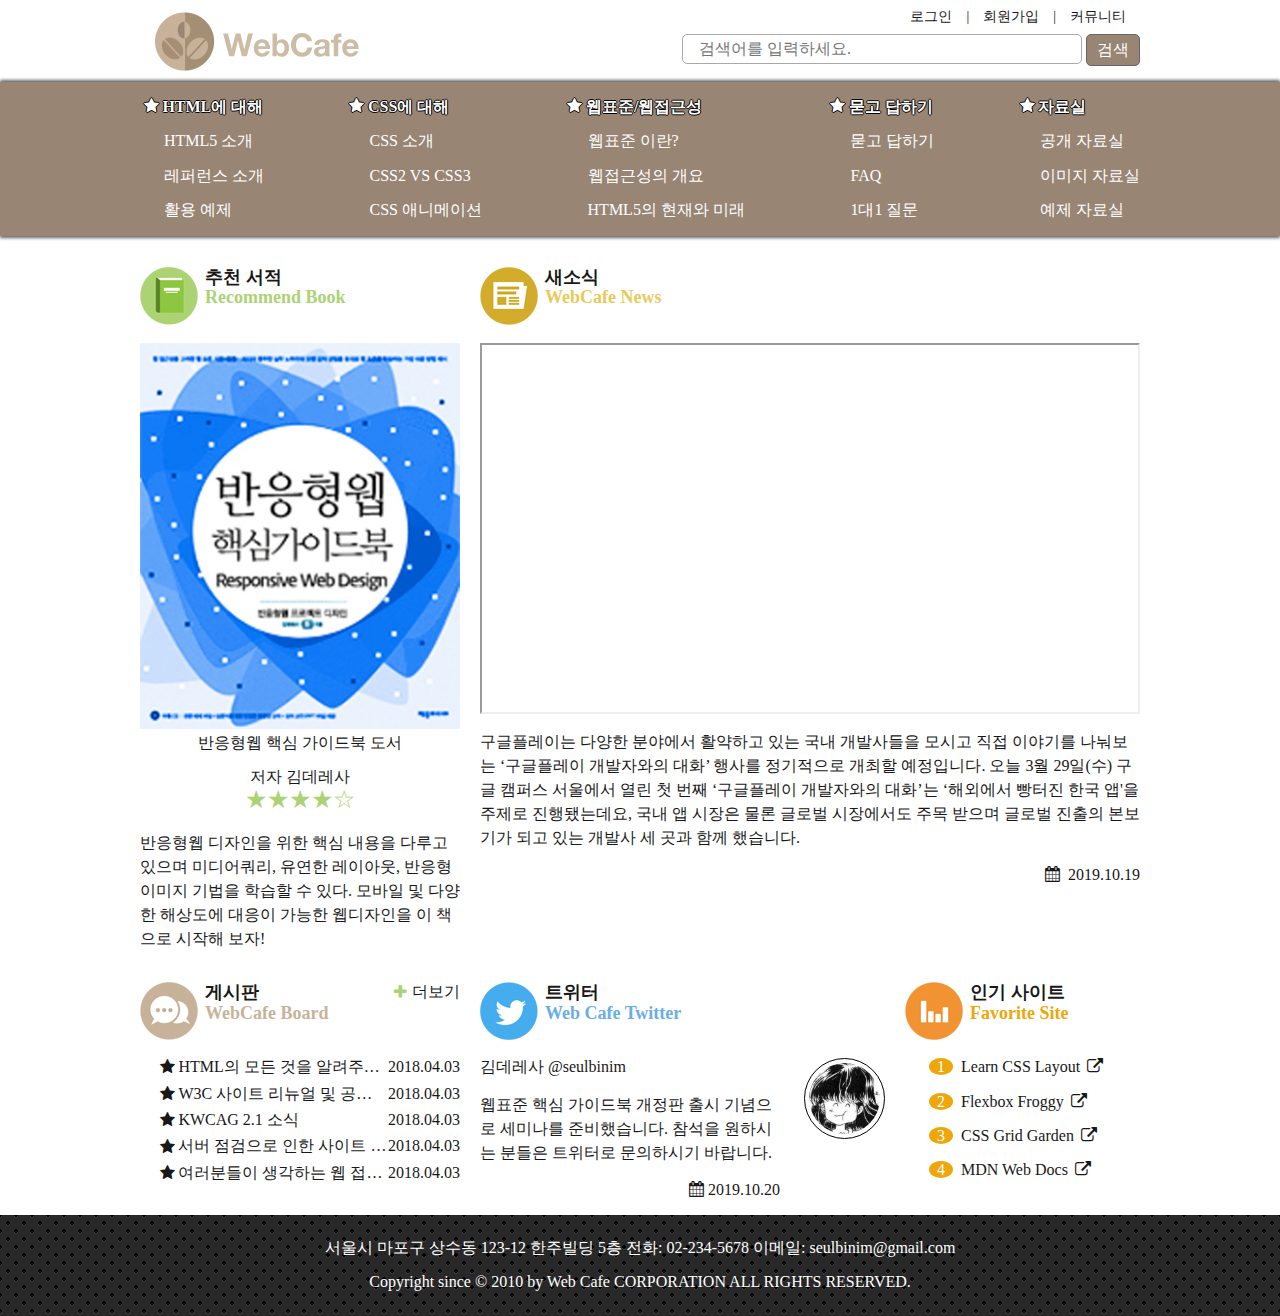
<file: after/index.html>
<!DOCTYPE html>
<html lang="ko-KR">

<head>
  <meta charset="UTF-8">
  <meta name="viewport" content="width=device-width, initial-scale=1.0">
  <meta http-equiv="X-UA-Compatible" content="ie=edge">
  <title>반응형 웹 - 웹카페</title>
  <link href="//spoqa.github.io/spoqa-han-sans/css/SpoqaHanSans-kr.css" rel="stylesheet" type="text/css">
  <link rel="stylesheet" href="css/fonts.css">
  <link rel="stylesheet" href="css/normalize.css">
  <link rel="stylesheet" href="css/style.css">
  <link rel="stylesheet" media="screen and (max-width:999px)" href="css/layout/mobile.css">
  <link rel="stylesheet" media="screen and (min-width:1000px)" href="css/layout/desktop.css">
  <script src="./js/menu.js" defer></script>
</head>

<body>
  <div class="container">
    <header class="appHeader">
      <h1 class="brand"><a href="./index.html"><img src="./images/rwd-logo.png" alt="Web Cafe"></a></h1>
      <ul class="memberOnly">
        <li><a href="#">로그인</a><span class="divider" aria-hidden="true">|</span></li>
        <li><a href="#">회원가입</a><span class="divider" aria-hidden="true">|</span></li>
        <li><a href="#">커뮤니티</a></li>
      </ul>
      <form  class="searchForm" action="https://formspree.io/seulbinim@gmail.com" method="POST">
        <fieldset>
          <legend>검색</legend>
          <input type="search" aria-label="검색어" name="search" required placeholder="검색어를 입력하세요.">
          <button type="submit" class="button buttonSearch">검색</button>
        </fieldset>
      </form>
    </header>
    <nav class="appNavigation menu">
      <h2 class="a11yHidden">메인 메뉴</h2>
      <button class="buttonNone buttonBurger" aria-label="메뉴 열기">
        <span class="burgerBar round positionTop"></span>
        <span class="burgerBar round positionMiddle"></span>
        <span class="burgerBar round positionBottom"></span>
      </button>
      <ul class="menu__list">
        <li class="menu__item">
          <a href="#" class="menu__link">HTML에 대해</a>
          <ul class="menu__subMenu">
            <li><a href="#">HTML5 소개</a></li>
            <li><a href="#">레퍼런스 소개</a></li>
            <li><a href="#">활용 예제</a></li>
          </ul>
        </li>
        <li class="menu__item">
          <a href="#" class="menu__link">CSS에 대해</a>
          <ul class="menu__subMenu">
            <li><a href="#">CSS 소개</a></li>
            <li><a href="#">CSS2 VS CSS3</a></li>
            <li><a href="#">CSS 애니메이션</a></li>
          </ul>
        </li>
        <li class="menu__item">
          <a href="#" class="menu__link">웹표준/웹접근성</a>
          <ul class="menu__subMenu">
            <li><a href="#">웹표준 이란?</a></li>
            <li><a href="#">웹접근성의 개요</a></li>
            <li><a href="#">HTML5의 현재와 미래</a></li>
          </ul>
        </li>
        <li class="menu__item">
          <a href="#" class="menu__link">묻고 답하기</a>
          <ul class="menu__subMenu">
            <li><a href="#">묻고 답하기</a></li>
            <li><a href="#">FAQ</a></li>
            <li><a href="#">1대1 질문</a></li>
          </ul>
        </li>
        <li class="menu__item">
          <a href="#" class="menu__link">자료실</a>
          <ul class="menu__subMenu">
            <li><a href="#">공개 자료실</a></li>
            <li><a href="#">이미지 자료실</a></li>
            <li><a href="#">예제 자료실</a></li>
          </ul>
        </li>
      </ul>
    </nav>
    <main class="appMain">
      <section class="book">
        <h2 class="book__title ir irBook">
          추천 서적
          <span class="book__enTitle themeGreen">
            Recommend Book
          </span>
        </h2>
        <figure class="book__cover">
          <img class="responsive" src="images/book_rwd.jpg" alt="" aria-labelledby="book__coverCaption" />
          <figcaption id="book__coverCaption">
            반응형웹 핵심 가이드북 도서
          </figcaption>
        </figure>
        <dl class="book__info">
          <dt>저자</dt>
          <dd>김데레사</dd>
          <dt class="a11yHidden">평점</dt>
          <dd class="themeGreen" aria-label="5점 만점에 4점">
            <span aria-hidden="true">★★★★☆</span>
          </dd>
        </dl>
        <p class="book__summary">
          반응형웹 디자인을 위한 핵심 내용을 다루고 있으며 미디어쿼리, 유연한
          레이아웃, 반응형 이미지 기법을 학습할 수 있다. 모바일 및 다양한
          해상도에 대응이 가능한 웹디자인을 이 책으로 시작해 보자!
        </p>
      </section>
      <section class="news">
        <h2 class="news__title ir irNews">
          새소식 <span class="news__enTitle themeYellow">WebCafe News</span>
        </h2>
        <figure class="news__videoContainer">
          <!-- <video class="news__video responsive" poster="media/poster.jpg" controls>
            <source src="media/stories.mp4" type="video/mp4" />
            <track
              src="media/stories-en.vtt"
              kind="captions"
              srclang="en"
              label="English Caption"
            />
          </video> -->
          <div class="iframeContainer iframe16To9">
            <iframe class="iframeContainer__video" src="https://www.youtube.com/embed/0Jw7OBkkfzo" allowfullscreen></iframe>
          </div>
          <figcaption class="a11yHidden">구글 개발자 이야기</figcaption>
        </figure>
        <p class="news__summary">
          구글플레이는 다양한 분야에서 활약하고 있는 국내 개발사들을 모시고 직접
          이야기를 나눠보는 ‘구글플레이 개발자와의 대화’ 행사를 정기적으로
          개최할 예정입니다. 오늘 3월 29일(수) 구글 캠퍼스 서울에서 열린 첫 번째
          ‘구글플레이 개발자와의 대화’는 ‘해외에서 빵터진 한국 앱'을 주제로
          진행됐는데요, 국내 앱 시장은 물론 글로벌 시장에서도 주목 받으며 글로벌
          진출의 본보기가 되고 있는 개발사 세 곳과 함께 했습니다.
        </p>
        <time class="news__date icon-calendar" datetime="2019-10-19T14:03:23">
          2019.10.19
        </time>
      </section>
      <section class="board">
        <h2 class="board__title ir irBoard">
          <span id="boardHeading">게시판</span>
          <span class="board__enTitle themeBrown">WebCafe Board</span>
        </h2>
        <ul class="board__list">
          <li class="icon-star">
            <a href="#">HTML의 모든 것을 알려주마 샘플 활용법</a>
            <time datetime="2018-04-04T12:34:12">2018.04.03</time>
          </li>
          <li class="icon-star">
            <a href="#">W3C 사이트 리뉴얼 및 공지사항</a>
            <time datetime="2018-04-04T12:34:12">2018.04.03</time>
          </li>
          <li class="icon-star">
            <a href="#">KWCAG 2.1 소식</a>
            <time datetime="2018-04-04T12:34:12">2018.04.03</time>
          </li>
          <li class="icon-star">
            <a href="#">서버 점검으로 인한 사이트 이용안내 입니다.</a>
            <time datetime="2018-04-04T12:34:12">2018.04.03</time>
          </li>
          <li class="icon-star">
            <a href="#">여러분들이 생각하는 웹 접근성에 대해 이야기를 나누어 봅시다.</a>
            <time datetime="2018-04-04T12:34:12">2018.04.03</time>
          </li>
        </ul>
        <a href="#" class="board__more" aria-labelledby="boardHeading" title="게시판으로 이동"><span
            class="icon-plus themeGreen" aria-hidden="true"></span>더보기</a>
      </section>
      <section class="favorite">
        <h2 class="favorite__title ir irFavorite">
          인기 사이트<span class="favorite__enTitle themeOrange">Favorite Site</span>
        </h2>
        <ol class="favorite__list">
          <li class="favorite__listItem"><a href="http://ko.learnlayout.com/" target="_blank" title="새창으로 열립니다.">Learn CSS Layout <span
                class="icon-link-ext" aria-hidden="true"></span></a></li>
          <li class="favorite__listItem"><a href="http://flexboxfroggy.com/#ko" target="_blank" title="새창으로 열립니다.">Flexbox Froggy <span
                class="icon-link-ext" aria-hidden="true"></span></a></li>
          <li class="favorite__listItem"><a href="http://cssgridgarden.com/#ko" target="_blank" title="새창으로 열립니다.">CSS Grid Garden <span
                class="icon-link-ext" aria-hidden="true"></span></a></li>
          <li class="favorite__listItem"><a href="https://developer.mozilla.org/ko/" target="_blank" title="새창으로 열립니다.">MDN Web Docs <span
                class="icon-link-ext" aria-hidden="true"></span></a></li>
        </ol>
      </section>
      <article class="twitter">
        <h2 class="twitter__title ir irTwitter">
          트위터<span class="twitter__enTitle themeSkyblue">Web Cafe Twitter</span>
        </h2>
        <div class="twitter__user">
          <dl class="twitter__userInfo">
            <dt class="a11yHidden">사용자 이름</dt>
            <dd class="twitter__userName">김데레사</dd>
            <dt class="a11yHidden">사용자 아이디</dt>
            <dd class="twitter__userId"><a href="https://twitter.com/@naradesign">@seulbinim</a></dd>
          </dl>
          <figure class="twitter__userProfile">
            <img src="./images/seulbinim.jpg" alt="" class="responsive circlePhoto">
          </figure>
          <p class="twitter__summary">
            웹표준 핵심 가이드북 개정판 출시 기념으로 세미나를 준비했습니다. 참석을 원하시는 분들은 트위터로 문의하시기 바랍니다.
          </p>
          <time class="twitter__date icon-calendar" datetime="2019-10-20T10:49:17">2019.10.20</time>
        </div>
      </article>
    </main>
    <footer class="appFooter">
      <address class="address">
        <span>서울시 마포구 상수동 123-12 한주빌딩 5층</span>
        <span>전화: <a class="address__telephone" href="tel:022345678">02-234-5678</a></span>
        <span>이메일:
          <a class="address__link" href="mailto:seulbinim@gmail.com?subject=문의사항">seulbinim@gmail.com</a></span>
      </address>
      <small class="copyright">
        Copyright since &copy; 2010 by Web Cafe CORPORATION ALL RIGHTS RESERVED.
      </small>
    </footer>
  </div>
</body>

</html>
</file>
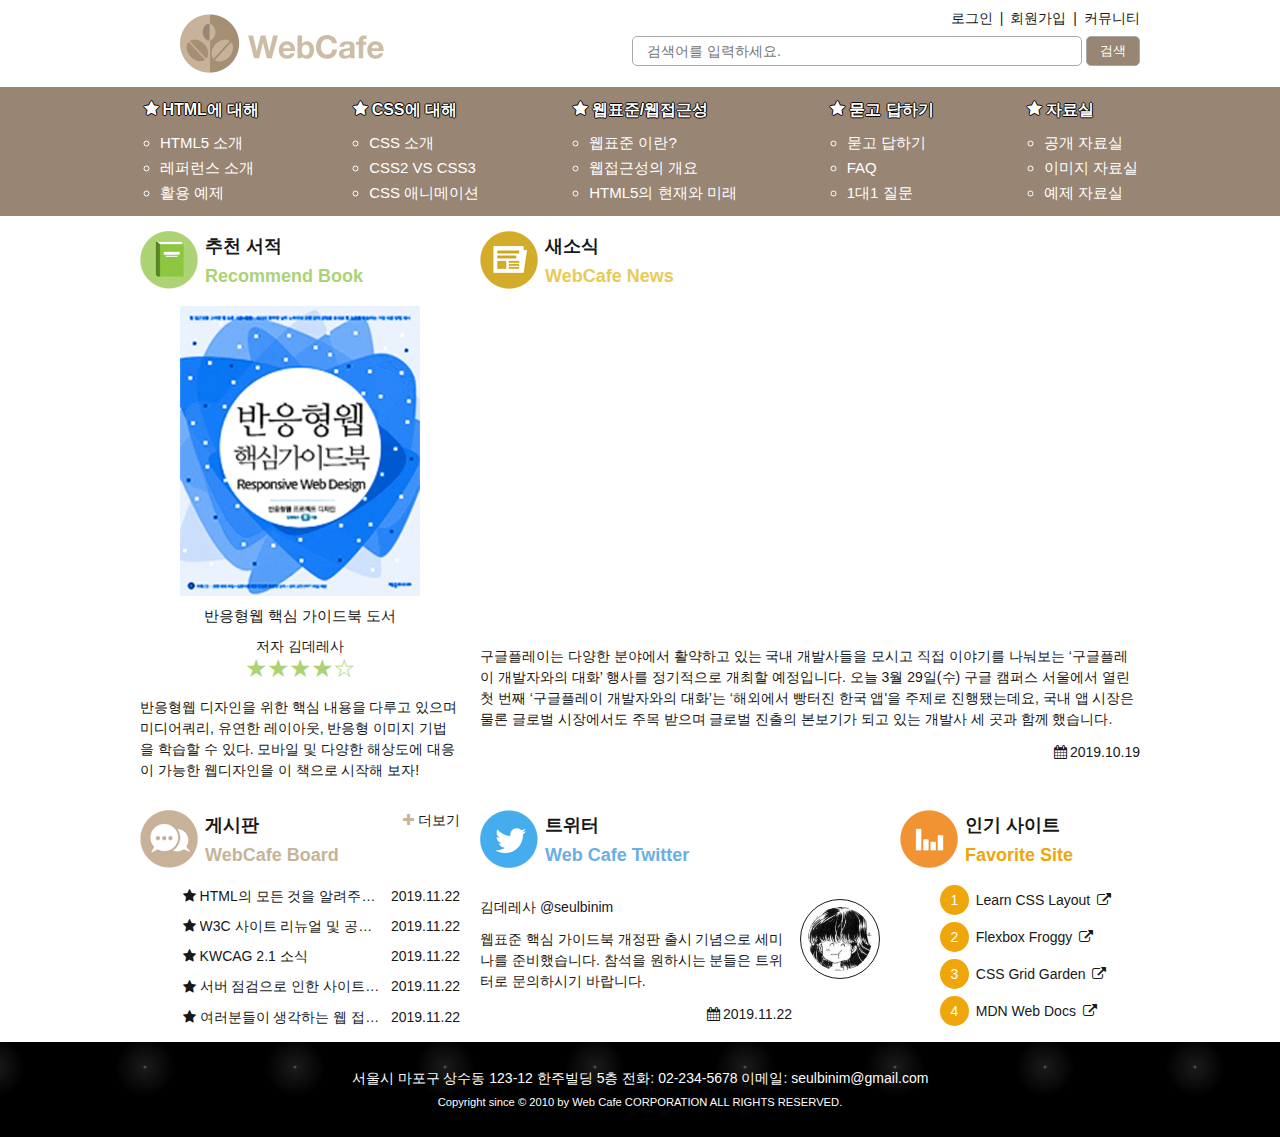
<file: before/index.html>
<!DOCTYPE html>
<html lang="en">

<head>
    <meta charset="UTF-8"/>
    <meta name="viewport" content="width=device-width, initial-scale=1.0"/>
    <meta http-equiv="X-UA-Compatible" content="ie=edge"/>
    <title>웹카페(Web Cafe)</title>
    <link rel="stylesheet" href="./css/normalize.css"/>
    <link rel="stylesheet" href="./css/webcafe.css"/>
    <link rel="stylesheet" href="./css/layout/mobile.css" media="screen and (max-width: 999px)"/>
    <link rel="stylesheet" href="./css/layout/desktop.css" media="screen and (min-width: 1000px)"/>
    <script src="./js/menu.js" defer></script>
</head>

<body>
<div class="container">
    <header class="header">
        <h1 class="logo"><a href="./index.html"><img src="./images/rwd-logo.png" alt=""></a></h1>
        <ul class="member reset-list">
            <li><a href="#">로그인</a><span class="divider" aria-hidden="true">|</span></li>
            <li><a href="#">회원가입</a><span class="divider" aria-hidden="true">|</span></li>
            <li><a href="#">커뮤니티</a></li>
        </ul>
        <h2 class="a11y-hidden">검색</h2>
        <form class="search-form" action="https://formspree.io/seulbinim@gmail.com" method="POST">
            <fieldset>
                <legend>검색</legend>
                <input type="search" aria-label="검색어" name="search" required placeholder="검색어를 입력하세요.">
                <button type="submit" class="button buttonSearch">검색</button>
            </fieldset>
        </form>
    </header>
    <nav class="navigation menu">
        <h2 class="a11y-hidden">메인 메뉴</h2>
        <button class="buttonBurger" aria-label="메뉴 열기">
            <span class="burgerBar round positionTop"></span>
            <span class="burgerBar round positionMiddle"></span>
            <span class="burgerBar round positionBottom"></span>
        </button>
        <ul class="menu-list">
            <li class="menu-item"><a href="#" class="menu-link">HTML에 대해</a>
                <ul class="submenu">
                    <li><a href="#">HTML5 소개</a></li>
                    <li><a href="#">레퍼런스 소개</a></li>
                    <li><a href="#">활용 예제</a></li>
                </ul>
            </li>
            <li class="menu-item"><a href="#" class="menu-link">CSS에 대해</a>
                <ul class="submenu">
                    <li><a href="#">CSS 소개</a></li>
                    <li><a href="#">CSS2 VS CSS3</a></li>
                    <li><a href="#">CSS 애니메이션</a></li>
                </ul>
            </li>
            <li class="menu-item">
                <a href="#" class="menu-link">웹표준/웹접근성</a>
                <ul class="submenu">
                    <li><a href="#">웹표준 이란?</a></li>
                    <li><a href="#">웹접근성의 개요</a></li>
                    <li><a href="#">HTML5의 현재와 미래</a></li>
                </ul>
            </li>
            <li class="menu-item"><a href="#" class="menu-link">묻고 답하기</a>
                <ul class="submenu">
                    <li><a href="#">묻고 답하기</a></li>
                    <li><a href="#">FAQ</a></li>
                    <li><a href="#">1대1 질문</a></li>
                </ul>
            </li>
            <li class="menu-item"><a href="#" class="menu-link">자료실</a>
                <ul class="submenu">
                    <li><a href="#">공개 자료실</a></li>
                    <li><a href="#">이미지 자료실</a></li>
                    <li><a href="#">예제 자료실</a></li>
                </ul>
            </li>
        </ul>
    </nav>
    <main class="main">
        <section class="book">
            <h2 class="book-title ir irBook">추천 서적<span class="book-enTitle themeGreen">Recommend Book</span></h2>
            <figure class="book-cover">
                <img class="responsive" src="images/book_rwd.jpg" alt="" aria-labelledby="book-coverCaption"/>
                <figcaption id="book-coverCaption">반응형웹 핵심 가이드북 도서</figcaption>
            </figure>
            <dl class="book-info">
                <dt>저자</dt>
                <dd>김데레사</dd>
                <dt class="a11y-hidden">평점</dt>
                <dd class="themeGreen" aria-label="5점 만점에 4점"><span aria-hidden="true">★★★★☆</span></dd>
            </dl>
            <p class="book-summary">
                반응형웹 디자인을 위한 핵심 내용을 다루고 있으며
                미디어쿼리, 유연한 레이아웃, 반응형 이미지 기법을
                학습할 수 있다.
                모바일 및 다양한 해상도에 대응이 가능한 웹디자인을
                이 책으로 시작해 보자!
            </p>
        </section>
        <section class="news">
            <h2 class="news-title ir irNews">새소식 <span class="news-enTitle themeYellow">WebCafe News</span></h2>
            <figure class="news-container">
                <!-- <video
                  class="news-video responsive"
                  poster="media/poster.jpg"
                  controls
                >
                  <source
                    src="media/stories.mp4"
                    type="video/mp4"
                  />
                  <track
                    src="media/stories-en.vtt"
                    kind="captions"
                    srclang="en"
                    label="English Caption"
                  />
                </video> -->
                <div class="iframe-container">
                    <iframe src="https://www.youtube.com/embed/C4Eti4L8zJE" allowfullscreen></iframe>
                </div>
                <figcaption class="a11y-hidden">구글 개발자 이야기</figcaption>
            </figure>
            <p class="news-summary">
                구글플레이는 다양한 분야에서 활약하고 있는 국내
                개발사들을 모시고 직접
                이야기를 나눠보는 ‘구글플레이 개발자와의 대화’
                행사를 정기적으로
                개최할 예정입니다. 오늘 3월 29일(수) 구글
                캠퍼스 서울에서 열린 첫 번째
                ‘구글플레이 개발자와의 대화’는 ‘해외에서 빵터진
                한국 앱'을 주제로
                진행됐는데요, 국내 앱 시장은 물론 글로벌
                시장에서도 주목 받으며 글로벌
                진출의 본보기가 되고 있는 개발사 세 곳과 함께
                했습니다.
            </p>
            <time class="news-date icon-calendar" datetime="2019-10-19T14:03:23">2019.10.19</time>
        </section>
        <section class="board">
            <h2 class="board-title ir irBoard">
                <span id="boardTitle">게시판</span>
                <span class="board-enTitle themeBrown">WebCafe Board</span>
            </h2>
            <ul class="board-list">
                <li class="icon-star">
                    <a href="#">HTML의 모든 것을 알려주마 샘플 활용법</a>
                    <time datetime="2019-11-22T10:30:18">2019.11.22</time>
                </li>
                <li class="icon-star">
                    <a href="#">W3C 사이트 리뉴얼 및 공지사항</a>
                    <time datetime="2019-11-22T10:30:18">2019.11.22</time>
                </li>
                <li class="icon-star">
                    <a href="#">KWCAG 2.1 소식</a>
                    <time datetime="2019-11-22T10:30:18">2019.11.22</time>
                </li>
                <li class="icon-star">
                    <a href="#">서버 점검으로 인한 사이트 이용안내 입니다.</a>
                    <time datetime="2019-11-22T10:30:18">2019.11.22</time>
                </li>
                <li class="icon-star">
                    <a href="#">여러분들이 생각하는 웹 접근성에 대해 이야기를 나누어 봅시다.</a>
                    <time datetime="2019-11-22T10:30:18">2019.11.22</time>
                </li>
            </ul>
            <a href="#" class="board-more" aria-labelledby="boardTitle" title="게시판">
                <span class="icon-plus themeBrown"></span>더보기</a>
        </section>
        <section class="favorite">
            <h2 class="favorite-title ir irFavorite">
                인기 사이트<span class="favorite-enTitle themeOrange">Favorite Site</span>
            </h2>
            <ol class="favorite-list">
                <li class="favorite-listItem"><a href="http://ko.learnlayout.com/" target="_blank" title="새창으로 열립니다.">Learn
                    CSS Layout
                    <span class="icon-link-ext" aria-hidden="true"></span></a></li>
                <li class="favorite-listItem"><a href="http://flexboxfroggy.com/#ko" target="_blank" title="새창으로 열립니다.">Flexbox
                    Froggy
                    <span class="icon-link-ext" aria-hidden="true"></span></a></li>
                <li class="favorite-listItem"><a href="http://cssgridgarden.com/#ko" target="_blank" title="새창으로 열립니다.">CSS
                    Grid Garden
                    <span class="icon-link-ext" aria-hidden="true"></span></a></li>
                <li class="favorite-listItem"><a href="https://developer.mozilla.org/ko/" target="_blank"
                                                 title="새창으로 열립니다.">MDN Web Docs
                    <span class="icon-link-ext" aria-hidden="true"></span></a></li>
            </ol>
        </section>
        <article class="twitter">
          <h2 class="twitter-title ir irTwitter">트위터 <span class="twitter-enTitle themeSkyblue">Web Cafe Twitter</span></h2>
          <div class="twitter-content">
            <dl class="twitter-userinfo">
              <dt class="a11y-hidden">사용자 이름</dt>
              <dd class="twitter-username">김데레사</dd>
              <dt class="a11y-hidden">사용자 아이디</dt>
              <dd class="twitter-userid"><a href="/" title="트위터 계정으로 이동">@seulbinim</a></dd>
            </dl>
            <figure class="twitter-userprofile">
              <img class="responsive" src="./images/seulbinim.jpg" alt=""/>
            </figure>
            <p class="twitter-summary">
              웹표준 핵심 가이드북 개정판 출시 기념으로
              세미나를 준비했습니다.
              참석을 원하시는 분들은 트위터로 문의하시기
              바랍니다.
            </p>
            <time class="twitter-date" datetime="2019-11-22T12:45:17">
              <span class="icon-calendar"></span>2019.11.22
            </time>
          </div>
        </article>
    </main>
    <footer class="footer">
      <address class="address">
        <span>서울시 마포구 상수동 123-12 한주빌딩 5층</span>
        <span>전화: <a class="address-telephone" href="tel:022345678">02-234-5678</a></span>
        <span>이메일:
          <a class="address-link" href="mailto:seulbinim@gmail.com?subject=문의사항">seulbinim@gmail.com</a></span>
      </address>
      <small class="copyright">
        Copyright since &copy; 2010 by Web Cafe CORPORATION ALL RIGHTS RESERVED.
      </small>
    </footer>
</div>
</body>

</html>
</file>
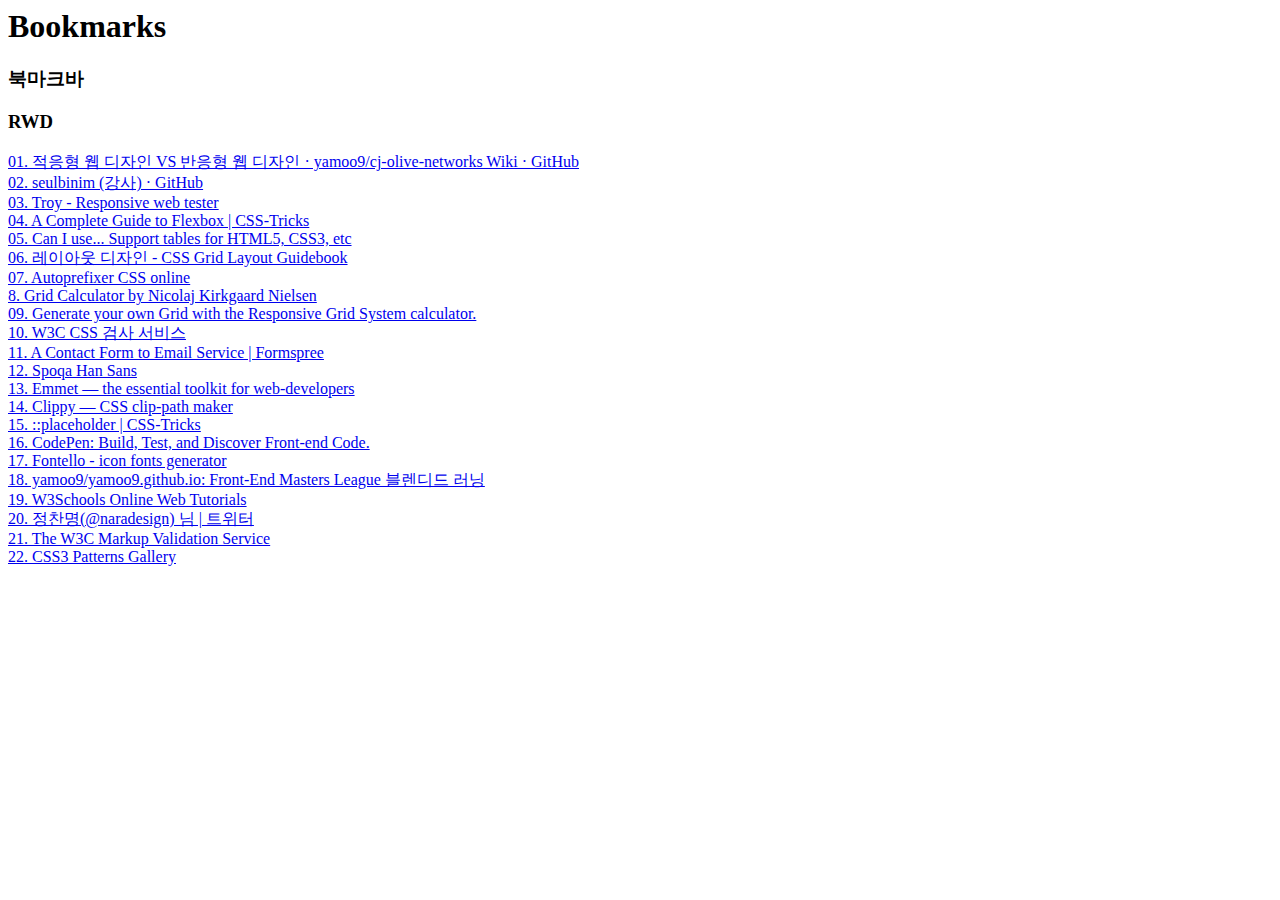
<file: bookmarks.html>
<!DOCTYPE NETSCAPE-Bookmark-file-1>
<!-- This is an automatically generated file.
     It will be read and overwritten.
     DO NOT EDIT! -->
<META HTTP-EQUIV="Content-Type" CONTENT="text/html; charset=UTF-8">
<TITLE>Bookmarks</TITLE>
<H1>Bookmarks</H1>
<DL><p>
    <DT><H3 ADD_DATE="1570249678" LAST_MODIFIED="1570250338" PERSONAL_TOOLBAR_FOLDER="true">북마크바</H3>
    <DL><p>
        <DT><H3 ADD_DATE="1570250313" LAST_MODIFIED="1571543932">RWD</H3>
        <DL><p>
            <DT><A HREF="https://github.com/yamoo9/cj-olive-networks/wiki/%EC%A0%81%EC%9D%91%ED%98%95-%EC%9B%B9-%EB%94%94%EC%9E%90%EC%9D%B8-VS-%EB%B0%98%EC%9D%91%ED%98%95-%EC%9B%B9-%EB%94%94%EC%9E%90%EC%9D%B8" ADD_DATE="1570250338" ICON="[data-uri]">01. 적응형 웹 디자인 VS 반응형 웹 디자인 · yamoo9/cj-olive-networks Wiki · GitHub</A>
            <DT><A HREF="https://github.com/seulbinim" ADD_DATE="1570252932" ICON="[data-uri]">02. seulbinim (강사) · GitHub</A>
            <DT><A HREF="http://troy.labs.daum.net/" ADD_DATE="1570261217" ICON="[data-uri]">03. Troy - Responsive web tester</A>
            <DT><A HREF="https://css-tricks.com/snippets/css/a-guide-to-flexbox/" ADD_DATE="1570264005" ICON="[data-uri]">04. A Complete Guide to Flexbox | CSS-Tricks</A>
            <DT><A HREF="https://caniuse.com/" ADD_DATE="1570327046" ICON="[data-uri]">05. Can I use... Support tables for HTML5, CSS3, etc</A>
            <DT><A HREF="https://uid.gitbook.io/css-grid/" ADD_DATE="1570328241" ICON="[data-uri]">06. 레이아웃 디자인 - CSS Grid Layout Guidebook</A>
            <DT><A HREF="https://autoprefixer.github.io/" ADD_DATE="1570333374" ICON="[data-uri]">07. Autoprefixer CSS online</A>
            <DT><A HREF="http://gridcalculator.dk/#/1600/8/24/0" ADD_DATE="1570335229" ICON="[data-uri]">8. Grid Calculator by Nicolaj Kirkgaard Nielsen</A>
            <DT><A HREF="http://www.responsivegridsystem.com/calculator/" ADD_DATE="1570335334" ICON="[data-uri]">09. Generate your own Grid with the Responsive Grid System calculator.</A>
            <DT><A HREF="https://jigsaw.w3.org/css-validator/" ADD_DATE="1570336606" ICON="[data-uri]">10. W3C CSS 검사 서비스</A>
            <DT><A HREF="https://formspree.io/" ADD_DATE="1570857980" ICON="[data-uri]">11. A Contact Form to Email Service | Formspree</A>
            <DT><A HREF="https://spoqa.github.io/spoqa-han-sans/ko-KR/" ADD_DATE="1570862644" ICON="[data-uri]">12. Spoqa Han Sans</A>
            <DT><A HREF="https://emmet.io/" ADD_DATE="1570865747" ICON="[data-uri]">13. Emmet — the essential toolkit for web-developers</A>
            <DT><A HREF="https://bennettfeely.com/clippy/" ADD_DATE="1570867001" ICON="[data-uri]">14. Clippy — CSS clip-path maker</A>
            <DT><A HREF="https://css-tricks.com/almanac/selectors/p/placeholder/" ADD_DATE="1570868953" ICON="[data-uri]">15. ::placeholder | CSS-Tricks</A>
            <DT><A HREF="https://codepen.io/" ADD_DATE="1570938252" ICON="[data-uri]">16. CodePen: Build, Test, and Discover Front-end Code.</A>
            <DT><A HREF="http://fontello.com/" ADD_DATE="1570940548" ICON="[data-uri]">17. Fontello - icon fonts generator</A>
            <DT><A HREF="https://github.com/yamoo9/yamoo9.github.io" ADD_DATE="1571459315" ICON="[data-uri]">18. yamoo9/yamoo9.github.io: Front-End Masters League 블렌디드 러닝</A>
            <DT><A HREF="https://www.w3schools.com/" ADD_DATE="1571463637" ICON="[data-uri]">19. W3Schools Online Web Tutorials</A>
            <DT><A HREF="https://twitter.com/@naradesign" ADD_DATE="1571535835" ICON="[data-uri]">20. 정찬명(@naradesign) 님 | 트위터</A>
            <DT><A HREF="https://validator.w3.org/" ADD_DATE="1571536348" ICON="[data-uri]">21. The W3C Markup Validation Service</A>
            <DT><A HREF="https://leaverou.github.io/css3patterns/" ADD_DATE="1571543932">22. CSS3 Patterns Gallery</A>
        </DL><p>
    </DL><p>
</DL><p>
</file>
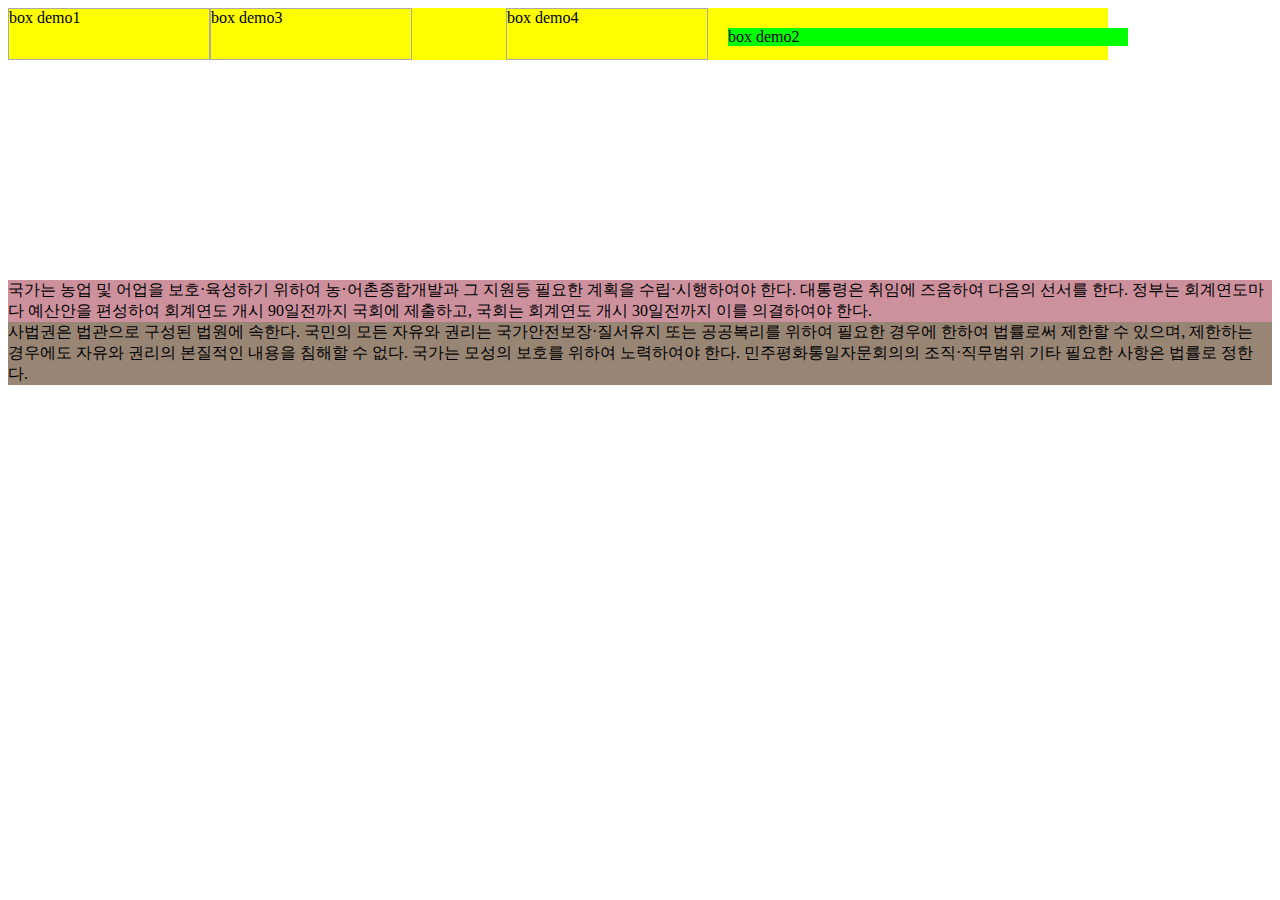
<file: before/float.html>
<!doctype html>
<html lang="ko-kr">
<head>
    <meta charset="UTF-8">
    <meta name="viewport"
          content="width=device-width, user-scalable=no, initial-scale=1.0, maximum-scale=1.0, minimum-scale=1.0">
    <meta http-equiv="X-UA-Compatible" content="ie=edge">
    <title>Float</title>
    <style>
        .box {
            background: #ffff00;
            /*overflow: hidden;*/
            width: 1100px;
        }
        .box::after {
            display: block;
            content: "";
            clear: both;
        }
        .inner1, .inner3, .inner4{
            width: 200px;
            height: 50px;
            border: 1px solid #aaaaaa;
        }
        .inner1 {
            float: left;
        }
        .inner2 {
            background: #00ff00;
            position: relative;
            right: -20px;
            top: 20px;
            width: 400px;
            float: right;
        }
        .inner3 {
            float: left;
        }
        .inner4 {
            float: right;
        }
        /*.clearfix {*/
        /*    clear: both;*/
        /*}*/
        .box1 {
            background: #cd919e;
            clear: both;
            margin-top: 220px;
        }
        .box2 {
            background: #988574;
        }
    </style>
</head>
<body>

    <div class="box">
        <div class="inner1">box demo1</div>
        <div class="inner2">box demo2</div>
        <div class="inner3">box demo3</div>
        <div class="inner4">box demo4</div>
        <div class="clearfix"></div>
    </div>

    <div class="box1">
        국가는 농업 및 어업을 보호·육성하기 위하여 농·어촌종합개발과 그 지원등 필요한 계획을 수립·시행하여야 한다.
        대통령은 취임에 즈음하여 다음의 선서를 한다. 정부는 회계연도마다 예산안을 편성하여 회계연도 개시 90일전까지 국회에 제출하고,
        국회는 회계연도 개시 30일전까지 이를 의결하여야 한다.
    </div>

    <div class="box2">
        사법권은 법관으로 구성된 법원에 속한다.
        국민의 모든 자유와 권리는 국가안전보장·질서유지 또는 공공복리를 위하여 필요한 경우에 한하여 법률로써 제한할 수 있으며,
        제한하는 경우에도 자유와 권리의 본질적인 내용을 침해할 수 없다. 국가는 모성의 보호를 위하여 노력하여야 한다.
        민주평화통일자문회의의 조직·직무범위 기타 필요한 사항은 법률로 정한다.
    </div>
</body>
</html>
</file>
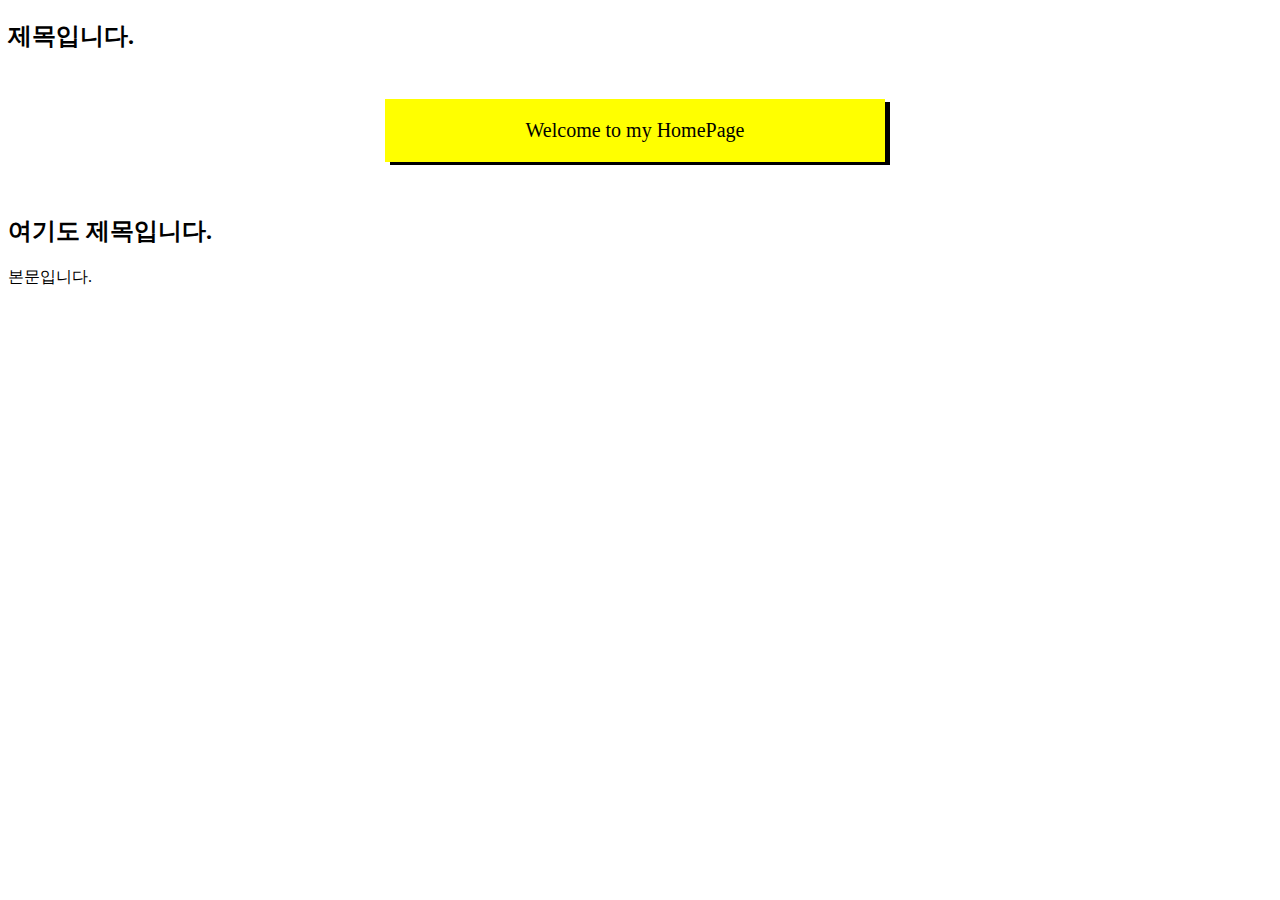
<file: before/position.html>
<!doctype html>
<html lang="ko-kr">
<head>
    <meta charset="UTF-8">
    <meta name="viewport"
          content="width=device-width, user-scalable=no, initial-scale=1.0, maximum-scale=1.0, minimum-scale=1.0">
    <meta http-equiv="X-UA-Compatible" content="ie=edge">
    <title>Position</title>
    <style>
        .shadow {
            background-color: #000000;
            margin: 50px auto;
            width: 500px;
        }
        .box {
            background-color: #ffff00;
            padding: 20px;
            font-size: 20px;
            text-align: center;
            position: relative;
            top: -3px;
            left: -5px;
        }
    </style>
</head>
<body>
<h2>제목입니다.</h2>
<div class="shadow">
    <div class="box">Welcome to my HomePage</div>
</div>
<h2>여기도 제목입니다.</h2>
<p>본문입니다. </p>
</body>
</html>
</file>
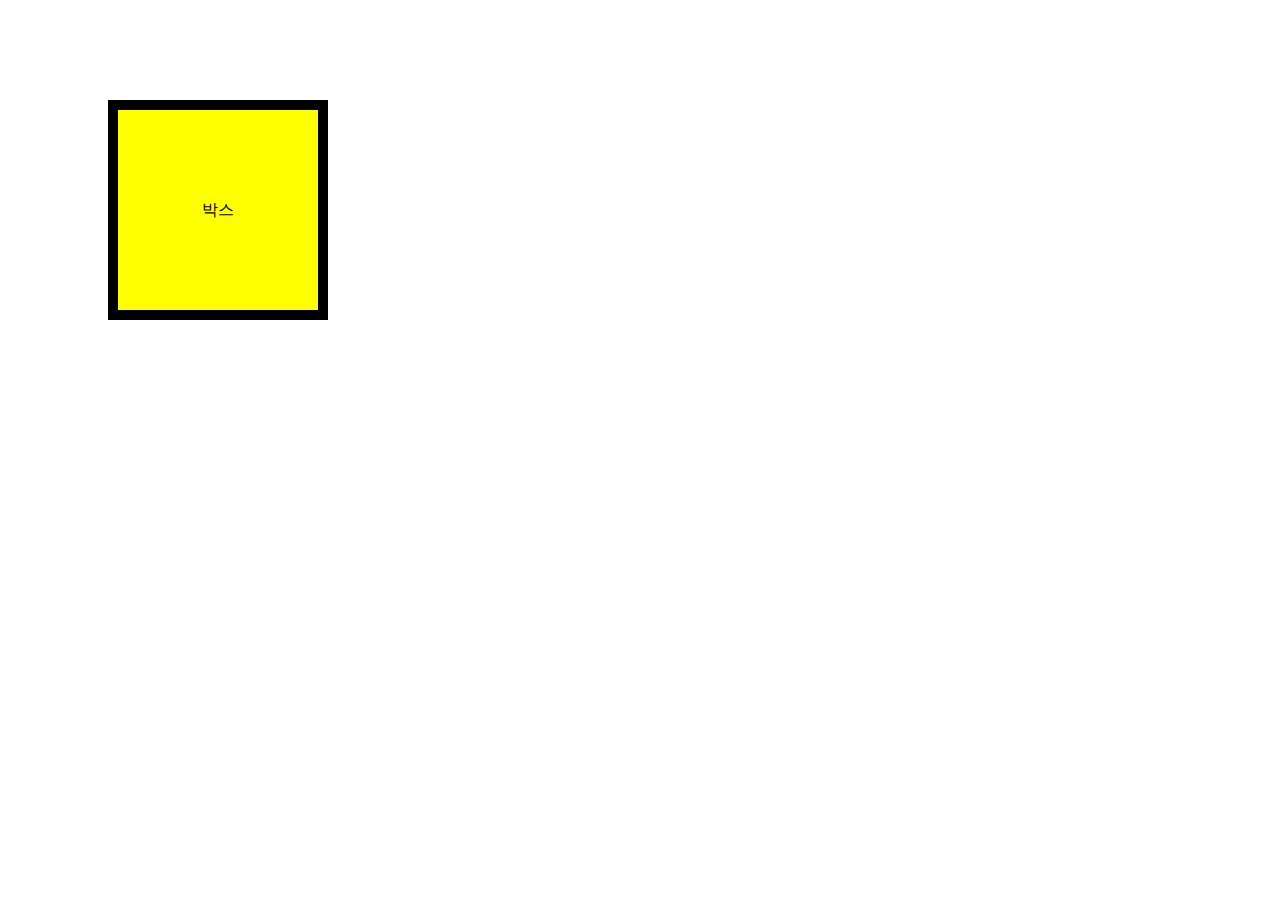
<file: before/trasaction.html>
<!doctype html>
<html lang="ko-kr">
<head>
    <meta charset="UTF-8">
    <meta name="viewport"
          content="width=device-width, user-scalable=no, initial-scale=1.0, maximum-scale=1.0, minimum-scale=1.0">
    <meta http-equiv="X-UA-Compatible" content="ie=edge">
    <title>Transaction</title>
    <style>
        .box {
            width: 200px;
            height: 200px;
            line-height: 200px;
            background: #ffff00;
            text-align: center;
            border: 10px solid #000000;
            margin: 100px;
            transition-property: background, border-radius, transform;
            transition-duration: 2000ms;
            transition-delay: 0ms, 2000ms, 40ms;
            transition-timing-function: ;
        }
        .box:hover {
            border-radius: 50%;
            background: #f9829b;
            transform: rotate(10turn);
        }
    </style>
</head>
<body>
    <div class="box">
        박스
    </div>
</body>
</html>
</file>
<file: after/css/fonts.css>
@font-face {
  font-family: 'fontello';
  src: url('font/fontello.eot?98005817');
  src: url('font/fontello.eot?98005817#iefix') format('embedded-opentype'),
       url('font/fontello.woff2?98005817') format('woff2'),
       url('font/fontello.woff?98005817') format('woff'),
       url('font/fontello.ttf?98005817') format('truetype'),
       url('font/fontello.svg?98005817#fontello') format('svg');
  font-weight: normal;
  font-style: normal;
}
/* Chrome hack: SVG is rendered more smooth in Windozze. 100% magic, uncomment if you need it. */
/* Note, that will break hinting! In other OS-es font will be not as sharp as it could be */
/*
@media screen and (-webkit-min-device-pixel-ratio:0) {
  @font-face {
    font-family: 'fontello';
    src: url('../font/fontello.svg?98005817#fontello') format('svg');
  }
}
*/
 
 [class^="icon-"]:before, [class*=" icon-"]:before {
  font-family: "fontello";
  font-style: normal;
  font-weight: normal;
  speak: none;
 
  display: inline-block;
  text-decoration: inherit;
  width: 1em;
  margin-right: .2em;
  text-align: center;
  /* opacity: .8; */
 
  /* For safety - reset parent styles, that can break glyph codes*/
  font-variant: normal;
  text-transform: none;
 
  /* fix buttons height, for twitter bootstrap */
  line-height: 1em;
 
  /* Animation center compensation - margins should be symmetric */
  /* remove if not needed */
  margin-left: .2em;
 
  /* you can be more comfortable with increased icons size */
  /* font-size: 120%; */
 
  /* Font smoothing. That was taken from TWBS */
  -webkit-font-smoothing: antialiased;
  -moz-osx-font-smoothing: grayscale;
 
  /* Uncomment for 3D effect */
  /* text-shadow: 1px 1px 1px rgba(127, 127, 127, 0.3); */
}
 
.icon-export:before { content: '\e800'; } /* '' */
.icon-search:before { content: '\e80b'; } /* '' */
.icon-star:before { content: '\e814'; } /* '' */
.icon-plus:before { content: '\e815'; } /* '' */
.icon-minus:before { content: '\e816'; } /* '' */
.icon-calendar:before { content: '\e817'; } /* '' */
.icon-link-ext:before { content: '\f08e'; } /* '' */
.icon-quote-left:before { content: '\f10d'; } /* '' */
.icon-quote-right:before { content: '\f10e'; } /* '' */
.icon-circle:before { content: '\f111'; } /* '' */
.icon-dot-circled:before { content: '\f192'; } /* '' */
.icon-git-squared:before { content: '\f1d2'; } /* '' */
</file>
<file: after/css/layout/mobile.css>
.appHeader {
 background: #38302e;
 color: #fff;
 display: flex;
 flex-direction: row;
 flex-wrap: wrap;
 padding-bottom: 1em;
}

.brand, .memberOnly, .searchForm {
 width: 100%;
 padding-left: 20px;
 padding-right: 20px;
}

/* 모바일 로고 */

.brand {
 padding-top: 0.5em;
 padding-bottom: 0.5em;
}

/* 모바일 멤버링크 */

.memberOnly {
 background: #988574;
 order: -1;
 display: flex;
 justify-content: flex-end;
 padding-top: 2px;
 padding-bottom: 2px;
 margin: 0;
}

.memberOnly a {
 display: inline-block;
 padding: 10px 2px;
}

.memberOnly .divider {
 margin: 0 0.5em;
}

/* 모바일 검색 폼 */

input[type="search"] {
 width: calc(100% - 50px);
 margin-right: 10px;
}

.buttonSearch {
 position: relative;
 background: transparent;
 width: 35px;
 height: 35px;
 border: 0;
 padding: 0;
}

.buttonSearch::after {
 content: "";
 position: absolute;
 top: 0;
 left: 0;
 width: 100%;
 height: 100%;
 background: transparent url('../images/btn_search.png') no-repeat;
 background-size: 100%;
}

/* 모바일 메인메뉴 */

.buttonBurger {
 position: absolute;
 top: 55px;
 right: 20px;
 background: transparent;
 width: 30px;
 height: 30px;
 border: 0;
 padding: 0;
 overflow: hidden;
}

.burgerBar {
 background: #fff;
 width: 100%;
 height: 25%;
 position: absolute;
 left: 0;
 border-radius: 2px;
 transition: all 0.2s;
}

.burgerBar.positionTop {
 top: 0;
}

.burgerBar.positionMiddle {
 top: 50%;
 transform: translateY(-50%);
}

.burgerBar.positionBottom {
 top: 100%;
 transform: translateY(-100%);
}

.isAct .burgerBar.positionTop {
 top: 50%;
 transform: translateY(-50%) rotate(45deg);
}

.isAct .burgerBar.positionMiddle {
 transform: translate(-100%, -50%);
}

.isAct .burgerBar.positionBottom {
 top: 50%;
 transform: translateY(-50%) rotate(-45deg);
}

.menu__list {
 width: 70%;
 height: 100vh;
 padding: 3em;
 position: fixed;
 top: 0;
 left: 0;
 background: rgba(0, 0, 0, 0.85);
 color: #fff;
 transform: translateX(-100%);
 transition: all 0.2s;
 margin: 0;
}

.isAct .menu__list {
 transform: translateX(0);
}

.menu__item {
 margin-bottom: 1em;
}

.menu__subMenu {
 display: none;
 list-style: disc;
 padding-left: 40px;
}

.menuAct .menu__subMenu {
 display: block;
}

.menu__subMenu li {
 margin: 0.5em 0;
}

/* 모바일 메인 콘텐츠 레이아웃 */

.appMain {
 padding: 0 20px;
}

/* 모바일 추천 서적 */

.book__cover {
 width: 50%;
 margin-left: auto;
 margin-right: auto;
}

/* 모바일 푸터 */

.appFooter {
 text-align: left;
 padding: 1em;
}

.address span {
 display: block;
}
</file>
<file: after/css/layout/desktop.css>
/* 데스크탑 레이아웃 */

.appHeader, .menu__list, .appMain, .slogan {
 width: 1000px;
 margin: 0 auto;
}

/* 데스크탑 헤더 */

.appHeader {
 position: relative;
 padding-bottom: 1em;
}

/* 데스크탑 로고 */

.brand {
 position: absolute;
 top: 50%;
 left: 15px;
 margin-top: -29px;
}

.brand img {
 vertical-align: top;
}

/* 데스크탑 멤버링크 */

.memberOnly {
 font-size: 0;
 text-align: right;
 padding: 2px 0;
 margin-right: -1.4rem;
}

.memberOnly li, .memberOnly a {
 display: inline-block;
}

.memberOnly li {
 font-size: 1.4rem;
}

.memberOnly a {
 padding: 0.5em 1em;
}

/* 데스크탑 검색 폼 */

.searchForm {
 text-align: right;
}

input[type="search"] {
 width: 400px;
 padding-left: 1em;
}

.buttonSearch {
 padding: 5px 10px;
 border: 1px solid #666;
 background: #988574;
 border-radius: 5px;
 color: #fff;
 height: 32px;
}

/* 데스크탑 메인메뉴 */

.buttonBurger {
 display: none;
}

.appNavigation {
 background: #988574;
 box-shadow: 0px -2px 3px 0 #666, 0px 2px 3px 0 #666;
}

.menu__list {
 display: flex;
 justify-content: space-between;
}
.menu__list li {
 margin-top: 1em;
 margin-bottom: 0.5em;
}

.menu__item {
 color: #fff;
}

.menu__item:first-child {
 margin-left: 0;
}

.menu__link {
 font-size: 1.6rem;
 font-weight: 700;
 text-shadow: 1px 0 0 #000, -1px 0 0 #000, 0 1px 0 #000, 0 -1px 0 #000;
}

.menu__subMenu {
 margin-left: 1.5em;
}

/* 데스크탑 메인 콘텐츠 레이아웃 */

.appMain {
 padding: 1em 0;
 display: grid;
 grid-template-rows: auto auto;
 grid-template-columns: repeat(12, 65px);
 grid-column-gap: 20px;
 grid-template-areas: "book book book book news news news news news news news news" "board board board board twitter twitter twitter twitter twitter favorite favorite favorite";
}

.book {
 grid-area: book;
}

.news {
 grid-area: news;
}

.board {
 grid-area: board;
}

.favorite {
 grid-area: favorite;
}

.twitter {
 grid-area: twitter;
}
/* 데스크탑 푸터 */
.appFooter{
 text-align: center;
}
</file>
<file: before/css/webcafe.css>
@charset "utf-8";
@import url("https://spoqa.github.io/spoqa-han-sans/css/SpoqaHanSans-kr.css");
@import url("./fonts.css");
@import url("./module/a11y.css");
@import url("./module/module.css");

*, *::before, *::after{
  box-sizing: border-box;
}
a{
  color: inherit;
  text-decoration: none;
}
html{
  font-size: 10px;
}
body{
  background-color: #fff;
  font-size: 1.4rem;
  font-family: 'Spoqa Han Sans', sans-serif;
  font-weight: 400;
  color: #181818;
}
/* 컨테이너 */
.container{
  display: flex;
}
/* 메인 콘텐츠 */
.main{
  display: flex;
  flex-flow: row wrap;
}
/* 추천서적 */
.book-cover{
  text-align: center;
}
.book-cover figcaption{
  font-size: 1.5rem;
  display: block;
  margin: 0.5em 0;
}
.book-info{
  text-align: center;
}
.book-info dd{
  margin-left: 0;
}
.book-info *{
  display: inline-block;
}
.book-info [aria-label]{
  display: block;
  font-size: 2.5rem;
}
/* .book-info dd:nth-of-type(2){
  display: block;
  font-size: 2.5rem;
} */

/* 새소식 */
.news-date{
  text-align: right;
  display: block;
}
.iframe-container{
  position: relative;
  width: 100%;
  padding-top: 56.25%;
  height: 0;
}
.iframe-container iframe{
  position: absolute;
  top: 0;
  left: 0;
  width: 100%;
  height: 100%;
  border: 0;
}
/* 게시판 */
.board{
  /*background: yellow;*/
  position: relative;
}

.board-list {
  /*padding-left: 0;*/
  list-style: none;
}

.board-list li {
  /*background: yellow;*/
  margin: 0.5em 0;
  display: flex;
  flex-flow: row nowrap;
  align-items: center;
  padding: 0.25em 0;
}

.board-list time {
  /*background: pink;*/
  margin-left: auto;
}

.board-list a {
  /*background: skyblue;*/
  width: calc(100% - 7em);
  white-space: nowrap;
  overflow: hidden;
  text-overflow: ellipsis;
}

.board-more {
  /*background: lime;*/
  position: absolute;
  top: 0.25em;
  right: -1em;
  padding: 1em;
}
/* 인기 사이트 */
.favorite{
  /*background-color: pink;*/
}

.favorite-list {
    list-style: none;
}

.favorite-list li{
  margin: 0.5em 0;
  counter-increment: number;
}

.favorite-list li::before {
  display: inline-block;
  content: counter(number);
  background: #eea60a;
  color: #ffffff;
  padding: 0.5em 0.75em;
  border-radius: 50%;
  margin-right: 0.5em;
}

.favorite-list a {
  display: inline-block;
  padding: 0.5em 0;
}

/* 트위터 */
.twitter-content{
  overflow: hidden;
  padding-right: 22%;
  position: relative;
}
.twitter-userinfo dd{
  display: inline-block;
  margin-left: 0;
}
.twitter-userprofile{
  margin-left: 0;
  margin-right: 0;
  position: absolute;
  top: 0;
  right: 0;
  width: 20%;
  text-align: right;
}
.twitter-userprofile img{
  border: 1px solid #181818;
  padding: 0.5em;
  border-radius: 50%;
}
.twitter-date{

  text-align: right;
  display: block;
}

/* 푸터 */
.footer{
  padding: 2em;
  color: white;
  text-align: center;
  background-color:black;
  background-image:
  radial-gradient(white, rgba(255,255,255,.2) 2px, transparent 40px),
  radial-gradient(white, rgba(255,255,255,.15) 1px, transparent 30px),
  radial-gradient(white, rgba(255,255,255,.1) 2px, transparent 40px),
  radial-gradient(rgba(255,255,255,.4), rgba(255,255,255,.1) 2px, transparent 30px);
  background-size: 550px 550px, 350px 350px, 250px 250px, 150px 150px;
  background-position: 0 0, 40px 60px, 130px 270px, 70px 100px;
}

.address {
  font-style: normal;
  margin-bottom: 0.5em;
}
</file>
<file: before/css/layout/mobile.css>
/* Mobile Layout */
.container{
  flex-direction: row;
  flex-wrap: wrap;
}
.header, .navigation, .main, .footer{
  width: 100%;
}
.book, .news, .twitter, .board, .favorite{
  width: 100%;
}

/* 헤더 */
.header{
  background-color: #38302e;
  color: #fff;
  display: flex;
  flex-flow: row wrap;
  padding-bottom: 1em;
}
.logo ,.member, .search-form{
  width: 100%;
  padding-left: 20px;
  padding-right: 20px;
}
.logo{
  margin-top: 0;
  margin-bottom: 0;
  padding-top: 0.5em;
  padding-bottom: 0.25em;
}
.member{
  order: -1;
  background-color: #988574;
  margin-top: 0;
  margin-bottom: 0;
  list-style-type: none;
  display: flex;
  justify-content: flex-end;
  padding-right: 6px;
  padding-top: 3px;
  padding-bottom: 3px;
}
/* .header{
  padding: 0 20px;
  background-color: #38302e;
  color: #fff;
  padding-bottom: 1em;
  display: grid;
  grid-template-columns: 100%;
  grid-template-rows: 35px 100px 50px;
}
.logo{
  grid-column: 1/2;
  grid-row: 2/3;
}
.flexbox{
  grid-column: 1/2;
  grid-row: 1/4;
  display: grid;
  grid-template-columns: 100%;
  grid-template-rows: 35px 100px 50px;
}
.member{
  background: #988574;
  grid-column: 1/2;
  grid-row: 1/2;
  display: flex;
  justify-content: flex-end;
  align-items: center;
  margin-left: -20px;
  margin-right: -20px;
}
.search-form{
  grid-column: 1/2;
  grid-row: 3/4;
} */
.member a{
  display: inline-block;
  padding: 1em;
}
.search-form fieldset{
  border: 0;
  margin: 0;
  padding: 0;
}
[type="search"]{
  border: 1px solid #aaa;
  padding-left: 5px;
  border-radius: 5px;
  margin-right: 5px;
  height: 30px;
  width: calc(100% - 40px);
}
.buttonSearch{
  width: 30px;
  height: 30px;
  border: 0;
  padding: 0;
  cursor: pointer;
  font-size: 1.2rem;
  position: relative;
  background-color: transparent;
}
.buttonSearch::after{
  content: "";
  width: 100%;
  height: 100%;
  position: absolute;
  top: 0;
  left: 0;
  background-image: url("./../images/btn_search.png");
  background-size: 100% 100%;
}
/* 내비게이션 */
.buttonBurger{
  width: 2.5em;
  height: 2.5em;
  background: transparent;
  border: 0;
  padding: 0;
  position: absolute;
  top: 5em;
  right: 20px;
  cursor: pointer;
  overflow: hidden;
}
.burgerBar{
  background: #fff;
  height: 25%;
  position: absolute;
  left: 0;
  right: 0;
  cursor: pointer;
  transition: all 0.2s;
}
.burgerBar.positionTop{
  top: 0;
}
.burgerBar.positionMiddle{
  top: 50%;
  transform: translateY(-50%);
}
.burgerBar.positionBottom{
  top: 100%;
  transform: translateY(-100%);
}
.burgerBar.round{
  border-radius: 50px;
}
.isAct .burgerBar.positionTop{
  top: 50%;
  transform: translateY(-50%) rotate(45deg);
}
.isAct .burgerBar.positionMiddle{
  transform: translate(-100%, -50%);
}
.isAct .burgerBar.positionBottom{
  top: 50%;
  transform: translateY(-50%) rotate(-45deg);
}
.menu-list{
  background: rgba(0,0,0,0.85);
  color: #fff;
  margin-top: 0;
  margin-bottom: 0;
  position: fixed;
  top: 0;
  left: 0;
  width: 70vw;
  height: 100vh;
  padding: 2em 1em 2em 2em;
  list-style: none;
  transform: translateX(-100%);
  transition: all 0.2s;
}
.isAct .menu-list{
  transform: none;
}
.menu-item{
  margin-top: 1em;
}
.menu-link{
  display: inline-block;
  padding-top: 0.5em;
  padding-bottom: 0.5em;
  font-weight: 700;
  font-size: 1.5rem;
  width: calc(100% - 3.5em);
}
.submenu{
  margin: 1em 0;
  display: none;
}
.menuAct .submenu{
  display: block;
}
.submenu li{
  margin-top: 0.5em;
}
.submenu a{
  display: block;
  padding-top: 0.5em;
  padding-bottom: 0.5em;
}
/* 메인 영역(모바일)의 안쪽 여백 설정 */
.main{
  padding-left: 20px;
  padding-right: 20px;
}

/* 트위터 콘텐츠 영역의 최소 높이 값 지정 */
.twitter-content{
  min-height: 150px;
}

/*푸터 주소영역*/
.footer {
  text-align: left;
}
.address span {
  display: block;
}

.copyright {
  text-transform: uppercase;
}
</file>
<file: before/css/layout/desktop.css>
/* Desktop Layout */
.container{
  flex-direction: column;
  align-items: center;
}
.header, .main, .menu-list{
  width: 1000px;
}
.navigation, .footer{
  width: 100%;
}
.main{
  justify-content: space-between;
}
.book, .board{
  width: 320px;
}
.news{
  width: 660px;
}
.favorite{
  width: 240px;
  order: 1;
}
.twitter{
  width: 400px;
}

/* 헤더 */
.header{
  position: relative;
  padding-bottom: 1.5em;
}
/* 로고 */
.logo{
  /*margin-top: 0;*/
  margin-bottom: 0;
  position: absolute;
  top: 50%;
  left: 40px;
  margin-top: -30px;
}
/* 멤버 링크 */
.member{
  font-size: 0;
  text-align: right;
  padding: 3px 0;
  margin-right: -7px;
}
.member li, .member a, .member span{
  display: inline-block;
}
.member a, .member span{
  font-size: 1.4rem;
}
.member a{
  padding: 0.5em;
}
/* 검색 폼 */
.search-form{
  text-align: right;
}
.search-form fieldset{
  border: 0;
  margin: 0;
  padding: 0;
}
.search-form *{
  vertical-align: middle;
}
[type="search"]{
  width: 450px;
  height: 30px;
  border: 1px solid #aaa;
  border-radius: 5px;
  padding: 0 1em;
}
.buttonSearch{
  background-color: #988573;
  border: 1px solid #aaa;
  height: 30px;
  padding: 0 1em;
  color: #fff;
  font-size: 1.3rem;
  border-radius: 5px;
}
/* 메인 메뉴 */
.navigation{
  background: #988574;
}
.buttonBurger{
  display: none;
}
.menu-list{
  margin: 0 auto;
  padding-left: 0;
  list-style-type: none;
  overflow: hidden;
}
.menu-item{
  float: left;
  color: #fff;
  padding-top: 1em;
}
.menu-link{
  font-size: 1.6rem;
  font-weight: 700;
  text-shadow: 1px 0 0 #000,  0 1px 0 #000, -1px 0 0 #000, 0 -1px 0 #000;
}
.submenu{
  font-size: 1.5rem;
  margin: 1em 0;
  padding-left: 20px;
}
.submenu li{
  margin-top: 0.5em;
}
.menu-item:nth-child(n+2){
  margin-left: 90px;
}
.submenu a:hover,
.submenu a:focus{
  color: #ff0
}
.submenu a:focus{
  outline: 0;
}
</file>
<file: after/css/style.css>
@import url("reset.css");
@import url("module/a11y.css");
@import url("typography/typography.css");
@import url("module/module.css");
@import url("layout/layout.css");
@import url("common.css");
</file>
